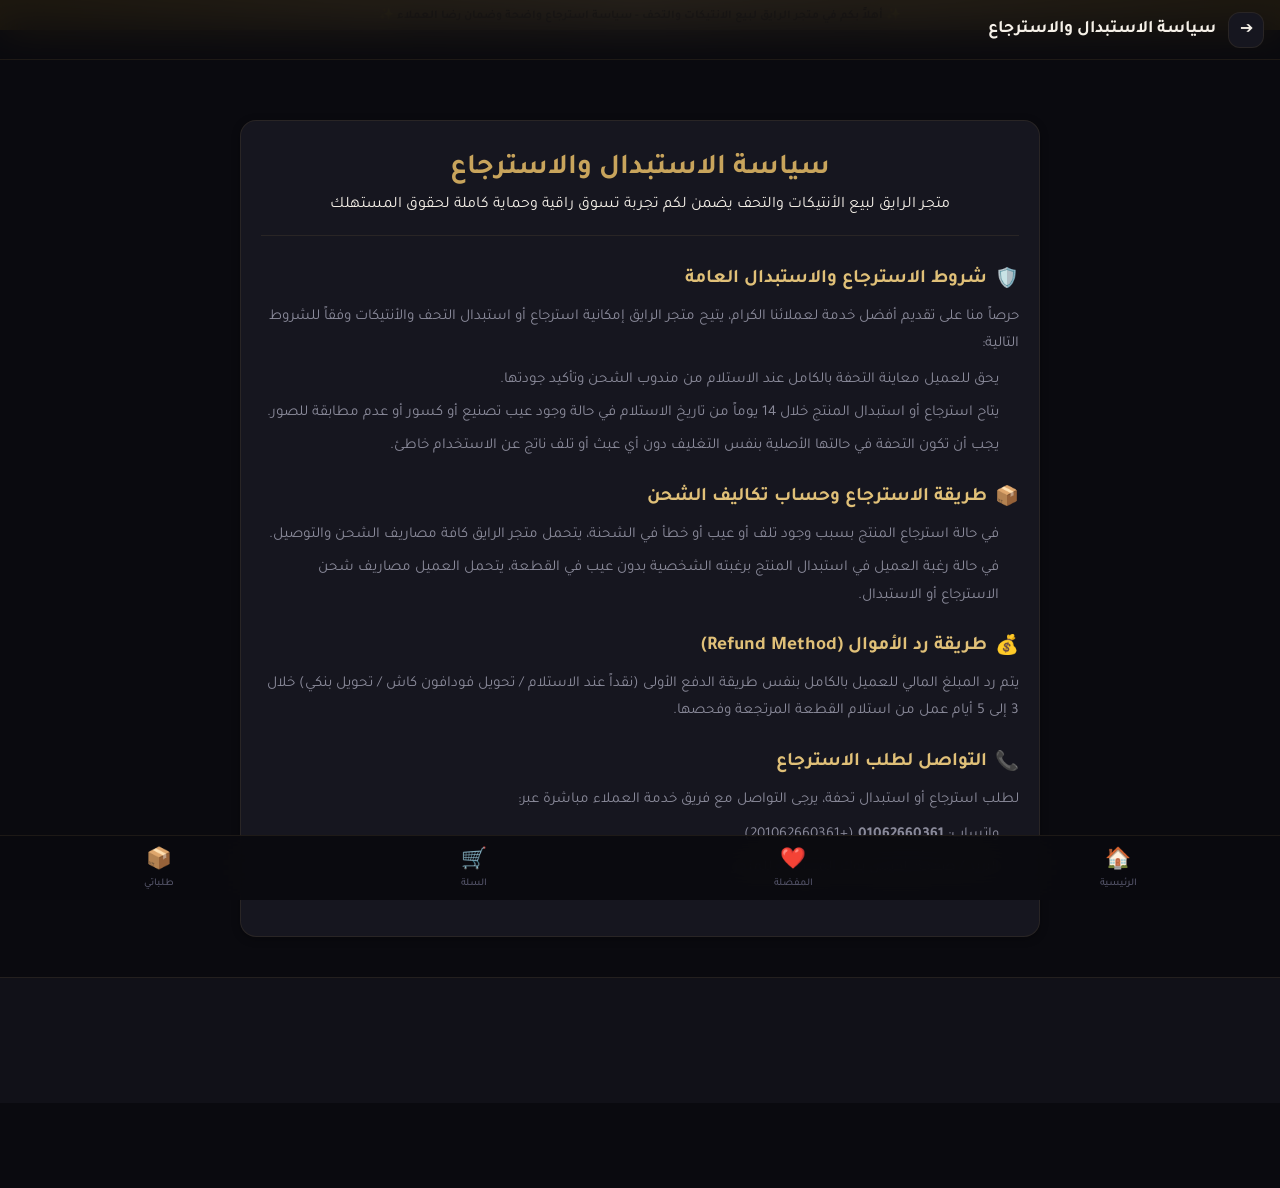
<file: returns.html>
<!DOCTYPE html>
<html lang="ar" dir="rtl">
<head>
    <meta charset="UTF-8">
    <meta name="viewport" content="width=device-width, initial-scale=1.0">
    <title>سياسة الاستبدال والاسترجاع | الرايق لبيع الانتيكات والتحف</title>
    <meta name="description" content="سياسة الاستبدال والاسترجاع الشفافة لمتجر الرايق لبيع الانتيكات والتحف والفازات النادرة.">
    <meta name="robots" content="index, follow">
    <link rel="canonical" href="https://elrayek.qd.je/returns.html">
    <meta name="theme-color" content="#0A0A0F">
    <link rel="manifest" href="./manifest.json">
    <link rel="icon" type="image/x-icon" href="./favicon.ico">
    <link rel="stylesheet" href="./css/style.css">
    <link rel="preconnect" href="https://fonts.googleapis.com">
    <link rel="preconnect" href="https://fonts.gstatic.com" crossorigin>
    <link href="https://fonts.googleapis.com/css2?family=Amiri:ital,wght@0,400;0,700;1,400&family=Cairo:wght@300;400;600;700;800&family=Cinzel:wght@500;700;800&family=Tajawal:wght@400;500;700;800&display=swap" rel="stylesheet">
    <style>
        .policy-container {
            max-width: 800px;
            margin: 40px auto;
            padding: 30px 20px;
            background: var(--bg-card);
            border: 1px solid var(--border);
            border-radius: var(--radius-lg);
            box-shadow: var(--shadow-sm);
        }
        .policy-header {
            text-align: center;
            margin-bottom: 30px;
            border-bottom: 1px solid var(--border);
            padding-bottom: 20px;
        }
        .policy-header h1 {
            font-size: 1.8rem;
            color: var(--gold);
            margin-bottom: 10px;
        }
        .policy-section {
            margin-bottom: 24px;
        }
        .policy-section h2 {
            font-size: 1.2rem;
            color: var(--gold-light);
            margin-bottom: 10px;
            display: flex;
            align-items: center;
            gap: 8px;
        }
        .policy-section p, .policy-section ul {
            font-size: 0.95rem;
            line-height: 1.8;
            color: var(--text-secondary);
        }
        .policy-section ul {
            padding-right: 20px;
            margin-top: 8px;
        }
        .policy-section li {
            margin-bottom: 6px;
        }
    </style>
</head>
<body>
    <!-- Announcement Bar -->
    <div class="announcement-bar">
        <span>✨ أهلاً بكم في متجر الرايق لبيع الانتيكات والتحف - سياسة استرجاع واضحة وضمان رضا العملاء ✨</span>
    </div>

    <!-- Header -->
    <header class="header">
        <div class="back-header" style="margin: 0; padding: 0;">
            <a href="./index.html" class="back-btn">➔</a>
            <h1 class="page-title">سياسة الاستبدال والاسترجاع</h1>
        </div>
    </header>

    <!-- Main Content -->
    <main class="page-content">
        <div class="policy-container animate-in">
            <div class="policy-header">
                <h1>سياسة الاستبدال والاسترجاع</h1>
                <p>متجر الرايق لبيع الأنتيكات والتحف يضمن لكم تجربة تسوق راقية وحماية كاملة لحقوق المستهلك</p>
            </div>

            <div class="policy-section">
                <h2><span>🛡️</span> شروط الاسترجاع والاستبدال العامة</h2>
                <p>حرصاً منا على تقديم أفضل خدمة لعملائنا الكرام، يتيح متجر الرايق إمكانية استرجاع أو استبدال التحف والأنتيكات وفقاً للشروط التالية:</p>
                <ul>
                    <li>يحق للعميل معاينة التحفة بالكامل عند الاستلام من مندوب الشحن وتأكيد جودتها.</li>
                    <li>يتاح استرجاع أو استبدال المنتج خلال 14 يوماً من تاريخ الاستلام في حالة وجود عيب تصنيع أو كسور أو عدم مطابقة للصور.</li>
                    <li>يجب أن تكون التحفة في حالتها الأصلية بنفس التغليف دون أي عبث أو تلف ناتج عن الاستخدام خاطئ.</li>
                </ul>
            </div>

            <div class="policy-section">
                <h2><span>📦</span> طريقة الاسترجاع وحساب تكاليف الشحن</h2>
                <ul>
                    <li>في حالة استرجاع المنتج بسبب وجود تلف أو عيب أو خطأ في الشحنة، يتحمل متجر الرايق كافة مصاريف الشحن والتوصيل.</li>
                    <li>في حالة رغبة العميل في استبدال المنتج برغبته الشخصية بدون عيب في القطعة، يتحمل العميل مصاريف شحن الاسترجاع أو الاستبدال.</li>
                </ul>
            </div>

            <div class="policy-section">
                <h2><span>💰</span> طريقة رد الأموال (Refund Method)</h2>
                <p>يتم رد المبلغ المالي للعميل بالكامل بنفس طريقة الدفع الأولى (نقداً عند الاستلام / تحويل فودافون كاش / تحويل بنكي) خلال 3 إلى 5 أيام عمل من استلام القطعة المرتجعة وفحصها.</p>
            </div>

            <div class="policy-section">
                <h2><span>📞</span> التواصل لطلب الاسترجاع</h2>
                <p>لطلب استرجاع أو استبدال تحفة، يرجى التواصل مع فريق خدمة العملاء مباشرة عبر:</p>
                <ul>
                    <li>واتساب: <strong>01062660361</strong> (+201062660361)</li>
                    <li>البريد / صفحة الفيس بوك المعتمدة للمتجر</li>
                </ul>
            </div>
        </div>

        <!-- Footer -->
        <footer class="store-footer"></footer>
    </main>

    <!-- Bottom Navigation -->
    <nav class="bottom-nav">
        <a href="./index.html" class="nav-item">
            <span class="nav-icon">🏠</span>
            <span>الرئيسية</span>
        </a>
        <a href="./wishlist.html" class="nav-item">
            <span class="nav-icon">❤️</span>
            <span>المفضلة</span>
        </a>
        <a href="./cart.html" class="nav-item">
            <span class="nav-icon">🛒</span>
            <span>السلة</span>
        </a>
        <a href="./orders.html" class="nav-item">
            <span class="nav-icon">📦</span>
            <span>طلباتي</span>
        </a>
    </nav>

    <script src="./js/config.js"></script>
</body>
</html>
</file>
<file: css/style.css>
/* =============================================
   متجر النور - Design System & Styles
   ============================================= */

@import url('https://fonts.googleapis.com/css2?family=Tajawal:wght@300;400;500;700;800&family=Inter:wght@400;500;600;700&display=swap');

/* --- CSS Variables --- */
:root {
    --gold: #C8A45C;
    --gold-light: #E0C078;
    --gold-dark: #8B6914;
    --gold-glow: rgba(200, 164, 92, 0.25);
    --bg-primary: #0A0A0F;
    --bg-secondary: #111118;
    --bg-card: #16161F;
    --bg-elevated: #1C1C28;
    --bg-input: #1A1A26;
    --text-primary: #F5F0E8;
    --text-secondary: #8A8A9A;
    --text-muted: #55556A;
    --success: #4CAF50;
    --error: #FF5252;
    --warning: #FFC107;
    --border: rgba(200, 164, 92, 0.1);
    --border-active: rgba(200, 164, 92, 0.35);
    --radius-sm: 8px;
    --radius-md: 12px;
    --radius-lg: 16px;
    --radius-xl: 24px;
    --radius-full: 999px;
    --shadow-sm: 0 2px 8px rgba(0,0,0,0.3);
    --shadow-md: 0 4px 16px rgba(0,0,0,0.4);
    --shadow-lg: 0 8px 32px rgba(0,0,0,0.5);
    --shadow-gold: 0 4px 20px rgba(200,164,92,0.15);
    --font-ar: 'Tajawal', sans-serif;
    --font-en: 'Inter', sans-serif;
    --transition: all 0.3s cubic-bezier(0.4, 0, 0.2, 1);
    --header-h: 60px;
    --announcement-h: 30px;
    --bottom-nav-h: 65px;
}

/* --- Reset --- */
*, *::before, *::after { box-sizing: border-box; margin: 0; padding: 0; }
html { scroll-behavior: smooth; -webkit-tap-highlight-color: transparent; }
body {
    font-family: var(--font-ar);
    background: var(--bg-primary);
    color: var(--text-primary);
    direction: rtl;
    min-height: 100vh;
    overflow-x: hidden;
    -webkit-font-smoothing: antialiased;
    padding-bottom: calc(var(--bottom-nav-h) + 20px);
}
a { text-decoration: none; color: inherit; }
button { cursor: pointer; border: none; font-family: inherit; }
img { max-width: 100%; display: block; }
input, textarea, select { font-family: inherit; outline: none; }
ul, ol { list-style: none; }

/* --- Scrollbar --- */
::-webkit-scrollbar { width: 4px; height: 4px; }
::-webkit-scrollbar-track { background: var(--bg-secondary); }
::-webkit-scrollbar-thumb { background: var(--gold-dark); border-radius: 4px; }

/* --- Header --- */
.header {
    position: fixed; top: 0; left: 0; right: 0; z-index: 100;
    height: var(--header-h);
    background: rgba(10, 10, 15, 0.85);
    backdrop-filter: blur(20px); -webkit-backdrop-filter: blur(20px);
    border-bottom: 1px solid var(--border);
    display: flex; align-items: center; justify-content: space-between;
    padding: 0 16px;
}
.header-title {
    font-size: 1.3rem; font-weight: 700;
    background: linear-gradient(135deg, var(--gold-light), var(--gold));
    -webkit-background-clip: text; -webkit-text-fill-color: transparent;
    background-clip: text;
}
.header-actions { display: flex; gap: 8px; align-items: center; }
.header-btn {
    width: 40px; height: 40px; border-radius: var(--radius-md);
    background: var(--bg-card); border: 1px solid var(--border);
    display: flex; align-items: center; justify-content: center;
    font-size: 1.2rem; position: relative; transition: var(--transition);
    color: var(--text-primary);
}
.header-btn:hover { border-color: var(--border-active); background: var(--bg-elevated); }
.cart-badge {
    position: absolute; top: -4px; right: -4px;
    background: var(--gold); color: var(--bg-primary);
    font-size: 0.65rem; font-weight: 700; font-family: var(--font-en);
    width: 18px; height: 18px; border-radius: 50%;
    display: none; align-items: center; justify-content: center;
}
.header-btn .wishlist-badge {
    position: absolute; top: -4px; right: -4px;
    background: var(--error); color: #fff;
    font-size: 0.65rem; font-weight: 700; font-family: var(--font-en);
    width: 18px; height: 18px; border-radius: 50%;
    display: none; align-items: center; justify-content: center;
}

/* --- Page Content --- */
.page-content { padding-top: calc(var(--header-h) + 20px); min-height: 100vh; }

/* --- Install Banner --- */
.install-banner {
    position: fixed; bottom: calc(var(--bottom-nav-h) + 12px);
    left: 16px; right: 16px; z-index: 90;
    background: linear-gradient(135deg, rgba(200,164,92,0.15), rgba(200,164,92,0.05));
    border: 1px solid var(--border-active);
    border-radius: var(--radius-lg); padding: 14px 16px;
    display: flex; align-items: center; gap: 12px;
    backdrop-filter: blur(20px); -webkit-backdrop-filter: blur(20px);
    transform: translateY(150%); transition: transform 0.4s cubic-bezier(0.34, 1.56, 0.64, 1);
}
.install-banner.show { transform: translateY(0); }
.install-banner-icon { font-size: 2rem; flex-shrink: 0; }
.install-banner-text { flex: 1; }
.install-banner-text h4 { font-size: 0.85rem; font-weight: 700; color: var(--gold-light); margin-bottom: 2px; }
.install-banner-text p { font-size: 0.72rem; color: var(--text-secondary); }
.install-btn {
    padding: 8px 16px; border-radius: var(--radius-full);
    background: var(--gold); color: var(--bg-primary);
    font-weight: 700; font-size: 0.8rem; white-space: nowrap;
    transition: var(--transition);
}
.install-btn:hover { background: var(--gold-light); }
.install-close {
    background: none; color: var(--text-muted); font-size: 1.2rem;
    width: 28px; height: 28px; display: flex; align-items: center; justify-content: center;
}

/* --- Announcement Bar --- */
.announcement-bar {
    position: fixed; top: 0; left: 0; right: 0; z-index: 99;
    height: var(--announcement-h);
    display: flex; align-items: center; justify-content: center;
    background: linear-gradient(90deg, var(--gold-dark), var(--gold), var(--gold-dark));
    color: var(--bg-primary); text-align: center;
    padding: 0 16px; font-size: 0.75rem; font-weight: 700;
    overflow: hidden; white-space: nowrap;
}
.announcement-bar span {
    display: inline-block;
    animation: marquee 15s linear infinite;
}
@keyframes marquee {
    0% { transform: translateX(-100%); }
    100% { transform: translateX(100%); }
}

/* --- Hero Banner --- */
.hero-banner {
    margin: 12px 16px; border-radius: var(--radius-lg); overflow: hidden;
    background: linear-gradient(135deg, #1a1525, #0f1929);
    border: 1px solid var(--border); position: relative;
    padding: 28px 24px; min-height: 140px;
}
.hero-banner::before {
    content: ''; position: absolute; top: -50%; right: -30%;
    width: 200px; height: 200px; border-radius: 50%;
    background: radial-gradient(circle, var(--gold-glow), transparent);
    pointer-events: none;
}
.hero-banner h2 {
    font-size: 1.3rem; font-weight: 800; margin-bottom: 6px;
    background: linear-gradient(135deg, var(--gold-light), var(--gold));
    -webkit-background-clip: text; -webkit-text-fill-color: transparent; background-clip: text;
}
.hero-banner p { font-size: 0.85rem; color: var(--text-secondary); line-height: 1.6; }

/* --- Search Bar & Sort --- */
.search-container { padding: 12px 16px; }
.search-row {
    display: flex;
    align-items: center;
    gap: 8px;
    width: 100%;
}
.search-bar {
    flex: 1;
    display: flex;
    align-items: center;
    gap: 8px;
    background: var(--bg-card);
    border: 1px solid var(--border);
    border-radius: var(--radius-full);
    padding: 10px 14px;
    transition: var(--transition);
    min-width: 0;
}
.search-bar:focus-within { border-color: var(--border-active); box-shadow: var(--shadow-gold); }
.search-bar input {
    flex: 1; background: none; border: none; color: var(--text-primary);
    font-size: 0.88rem; direction: rtl; width: 100%; min-width: 0;
}
.search-bar input::placeholder { color: var(--text-muted); }
.search-bar .search-icon { color: var(--text-muted); font-size: 1rem; flex-shrink: 0; }

.sort-wrapper {
    position: relative;
    flex-shrink: 0;
    display: flex;
    align-items: center;
    background: var(--bg-card);
    border: 1px solid var(--border);
    border-radius: var(--radius-full);
    height: 42px;
    padding: 0 12px 0 26px;
    transition: var(--transition);
}
.sort-wrapper:hover, .sort-wrapper:focus-within {
    border-color: var(--border-active);
    box-shadow: var(--shadow-gold);
}
.sort-select {
    -webkit-appearance: none;
    -moz-appearance: none;
    appearance: none;
    background: transparent;
    border: none;
    color: var(--gold-light);
    font-size: 0.8rem;
    font-weight: 600;
    cursor: pointer;
    outline: none;
    padding: 0;
    direction: rtl;
    height: 100%;
}
.sort-select option {
    background: var(--bg-card);
    color: var(--text-primary);
    padding: 8px;
}
.sort-arrow {
    position: absolute;
    left: 10px;
    top: 50%;
    transform: translateY(-50%);
    color: var(--gold-light);
    font-size: 0.75rem;
    pointer-events: none;
}

/* --- Categories --- */
.categories-section { padding: 8px 0; }
.section-title {
    font-size: 1.05rem; font-weight: 700; padding: 0 16px;
    margin-bottom: 12px; display: flex; align-items: center; gap: 8px;
}
.section-title::before {
    content: ''; width: 3px; height: 18px;
    background: var(--gold); border-radius: 2px;
}
.categories-scroll {
    display: flex; gap: 10px; padding: 0 16px;
    overflow-x: auto; scroll-snap-type: x mandatory;
    -ms-overflow-style: none; scrollbar-width: none;
}
.categories-scroll::-webkit-scrollbar { display: none; }
.category-chip {
    scroll-snap-align: start; flex-shrink: 0;
    display: flex; align-items: center; gap: 6px;
    padding: 8px 16px; border-radius: var(--radius-full);
    background: var(--bg-card); border: 1px solid var(--border);
    font-size: 0.82rem; font-weight: 500; color: var(--text-secondary);
    transition: var(--transition); white-space: nowrap; cursor: pointer;
}
.category-chip.active, .category-chip:hover {
    background: linear-gradient(135deg, rgba(200,164,92,0.2), rgba(200,164,92,0.05));
    border-color: var(--gold); color: var(--gold-light);
}
.category-chip .cat-icon { font-size: 1.1rem; }

/* --- Products Grid --- */
.products-section { padding: 16px 0; }
.products-grid {
    display: grid; grid-template-columns: repeat(2, 1fr);
    gap: 12px; padding: 0 16px;
}
.product-card {
    background: var(--bg-card); border: 1px solid var(--border);
    border-radius: var(--radius-lg); overflow: hidden;
    transition: var(--transition); position: relative;
}
.product-card:hover { border-color: var(--border-active); transform: translateY(-2px); box-shadow: var(--shadow-gold); }
.product-image {
    width: 100%; aspect-ratio: 1; object-fit: cover;
    background: var(--bg-secondary);
}
.product-image-placeholder {
    width: 100%; aspect-ratio: 1; background: var(--bg-secondary);
    display: flex; align-items: center; justify-content: center;
    font-size: 3rem; color: var(--text-muted);
}
.product-info { padding: 10px 12px; }
.product-name {
    font-size: 0.82rem; font-weight: 600; margin-bottom: 6px;
    line-height: 1.4; display: -webkit-box; -webkit-line-clamp: 2;
    -webkit-box-orient: vertical; overflow: hidden;
}
.product-price-row { display: flex; align-items: center; gap: 6px; margin-bottom: 8px; }
.product-price {
    font-family: var(--font-en); font-size: 0.9rem; font-weight: 700;
    color: var(--gold-light);
}
.product-original-price {
    font-family: var(--font-en); font-size: 0.72rem;
    color: var(--text-muted); text-decoration: line-through;
}
.discount-badge {
    position: absolute; top: 8px; left: 8px;
    background: var(--error); color: white;
    font-size: 0.65rem; font-weight: 700; font-family: var(--font-en);
    padding: 3px 8px; border-radius: var(--radius-full);
}
.add-to-cart-btn {
    width: 100%; padding: 8px; border-radius: var(--radius-md);
    background: linear-gradient(135deg, var(--gold), var(--gold-dark));
    color: var(--bg-primary); font-size: 0.78rem; font-weight: 700;
    transition: var(--transition); display: flex; align-items: center;
    justify-content: center; gap: 4px;
}
.add-to-cart-btn:hover { background: linear-gradient(135deg, var(--gold-light), var(--gold)); }
.add-to-cart-btn.added {
    background: var(--success); color: white;
}

/* --- Skeleton Loading --- */
.skeleton {
    background: linear-gradient(90deg, var(--bg-card) 25%, var(--bg-elevated) 50%, var(--bg-card) 75%);
    background-size: 200% 100%; animation: shimmer 1.5s infinite;
    border-radius: var(--radius-md);
}
@keyframes shimmer { 0% { background-position: 200% 0; } 100% { background-position: -200% 0; } }
.skeleton-image { width: 100%; aspect-ratio: 1; }
.skeleton-text { height: 14px; margin-bottom: 6px; width: 80%; }
.skeleton-text-sm { height: 12px; width: 50%; }

/* --- Empty State --- */
.empty-state {
    display: flex; flex-direction: column; align-items: center;
    justify-content: center; padding: 60px 32px; text-align: center;
}
.empty-state-icon { font-size: 4rem; margin-bottom: 16px; opacity: 0.5; }
.empty-state h3 { font-size: 1.1rem; font-weight: 700; margin-bottom: 6px; }
.empty-state p { font-size: 0.85rem; color: var(--text-secondary); margin-bottom: 20px; }

/* --- Bottom Navigation --- */
.bottom-nav {
    position: fixed; bottom: 0; left: 0; right: 0; z-index: 100;
    height: var(--bottom-nav-h);
    background: rgba(10, 10, 15, 0.92);
    backdrop-filter: blur(20px); -webkit-backdrop-filter: blur(20px);
    border-top: 1px solid var(--border);
    display: flex; align-items: center; justify-content: space-around;
    padding-bottom: env(safe-area-inset-bottom);
}
.nav-item {
    display: flex; flex-direction: column; align-items: center; gap: 3px;
    padding: 6px 16px; border-radius: var(--radius-md);
    color: var(--text-muted); font-size: 0.65rem; font-weight: 500;
    transition: var(--transition); position: relative; background: none;
}
.nav-item.active { color: var(--gold); }
.nav-item .nav-icon { font-size: 1.3rem; }
.nav-item .nav-badge {
    position: absolute; top: 0; right: 8px;
    background: var(--gold); color: var(--bg-primary);
    font-size: 0.6rem; font-weight: 700; font-family: var(--font-en);
    width: 16px; height: 16px; border-radius: 50%;
    display: none; align-items: center; justify-content: center;
}

/* --- Toast --- */
.toast {
    position: fixed; top: 20px; left: 50%; transform: translateX(-50%) translateY(-100px);
    z-index: 999; display: flex; align-items: center; gap: 8px;
    padding: 12px 20px; border-radius: var(--radius-full);
    background: var(--bg-elevated); border: 1px solid var(--border);
    backdrop-filter: blur(20px); font-size: 0.85rem; font-weight: 500;
    transition: transform 0.3s cubic-bezier(0.34, 1.56, 0.64, 1);
    white-space: nowrap; box-shadow: var(--shadow-lg);
}
.toast.show { transform: translateX(-50%) translateY(0); }
.toast-success .toast-icon { color: var(--success); }
.toast-error .toast-icon { color: var(--error); }

/* --- Buttons --- */
.btn-primary {
    display: flex; align-items: center; justify-content: center; gap: 8px;
    width: 100%; padding: 14px 24px; border-radius: var(--radius-lg);
    background: linear-gradient(135deg, var(--gold), var(--gold-dark));
    color: var(--bg-primary); font-size: 0.95rem; font-weight: 700;
    transition: var(--transition); box-shadow: var(--shadow-gold);
}
.btn-primary:hover { background: linear-gradient(135deg, var(--gold-light), var(--gold)); }
.btn-primary:disabled { opacity: 0.5; pointer-events: none; }
.btn-secondary {
    display: flex; align-items: center; justify-content: center; gap: 8px;
    padding: 12px 24px; border-radius: var(--radius-lg);
    background: var(--bg-card); border: 1px solid var(--border);
    color: var(--text-primary); font-size: 0.9rem; font-weight: 600;
    transition: var(--transition);
}
.btn-secondary:hover { border-color: var(--border-active); }

/* =============================================
   CART PAGE
   ============================================= */
.cart-page { padding: 16px; }
.cart-item {
    display: flex; gap: 12px; padding: 14px;
    background: var(--bg-card); border: 1px solid var(--border);
    border-radius: var(--radius-lg); margin-bottom: 10px;
    transition: var(--transition); position: relative; overflow: hidden;
}
.cart-item-image {
    width: 80px; height: 80px; border-radius: var(--radius-md);
    object-fit: cover; background: var(--bg-secondary); flex-shrink: 0;
}
.cart-item-info { flex: 1; display: flex; flex-direction: column; justify-content: space-between; }
.cart-item-name { font-size: 0.85rem; font-weight: 600; margin-bottom: 4px; }
.cart-item-price { font-family: var(--font-en); font-size: 0.9rem; font-weight: 700; color: var(--gold-light); }
.cart-item-controls {
    display: flex; align-items: center; gap: 12px; margin-top: 8px;
}
.qty-btn {
    width: 30px; height: 30px; border-radius: var(--radius-sm);
    background: var(--bg-elevated); border: 1px solid var(--border);
    color: var(--text-primary); font-size: 1rem;
    display: flex; align-items: center; justify-content: center;
    transition: var(--transition);
}
.qty-btn:hover { border-color: var(--gold); color: var(--gold); }
.qty-value { font-family: var(--font-en); font-size: 0.95rem; font-weight: 600; min-width: 20px; text-align: center; }
.cart-item-remove {
    position: absolute; top: 10px; left: 10px;
    background: rgba(255,82,82,0.1); color: var(--error);
    width: 28px; height: 28px; border-radius: var(--radius-sm);
    display: flex; align-items: center; justify-content: center;
    font-size: 0.8rem; transition: var(--transition);
}
.cart-item-remove:hover { background: rgba(255,82,82,0.2); }
.cart-summary {
    background: var(--bg-card); border: 1px solid var(--border);
    border-radius: var(--radius-lg); padding: 16px; margin-top: 16px;
}
.cart-summary-row {
    display: flex; justify-content: space-between; align-items: center;
    padding: 8px 0; font-size: 0.9rem;
}
.cart-summary-row.total {
    border-top: 1px solid var(--border); margin-top: 8px; padding-top: 12px;
    font-size: 1.05rem; font-weight: 700;
}
.cart-summary-row.total .price { color: var(--gold-light); font-family: var(--font-en); }

/* =============================================
   CHECKOUT PAGE
   ============================================= */
.checkout-page { padding: 16px; }
.form-group { margin-bottom: 16px; }
.form-label {
    display: block; font-size: 0.82rem; font-weight: 600;
    color: var(--text-secondary); margin-bottom: 6px;
}
.form-input, .form-textarea {
    width: 100%; padding: 12px 16px;
    background: var(--bg-input); border: 1px solid var(--border);
    border-radius: var(--radius-md); color: var(--text-primary);
    font-size: 0.9rem; direction: rtl; transition: var(--transition);
}
.form-input:focus, .form-textarea:focus {
    border-color: var(--gold); box-shadow: 0 0 0 3px var(--gold-glow);
}
.form-input.error { border-color: var(--error); }
.form-textarea { resize: vertical; min-height: 80px; }
.form-error { font-size: 0.72rem; color: var(--error); margin-top: 4px; display: none; }
.order-summary-card {
    background: var(--bg-card); border: 1px solid var(--border);
    border-radius: var(--radius-lg); padding: 16px; margin-bottom: 16px;
}
.order-summary-card h3 {
    font-size: 0.95rem; font-weight: 700; margin-bottom: 12px;
    color: var(--gold-light);
}
.order-item-row {
    display: flex; justify-content: space-between; align-items: center;
    padding: 6px 0; font-size: 0.82rem; color: var(--text-secondary);
}
.order-item-row .item-total { font-family: var(--font-en); font-weight: 600; color: var(--text-primary); }

/* --- Success Page --- */
.success-container {
    display: flex; flex-direction: column; align-items: center;
    justify-content: center; padding: 40px 24px; text-align: center;
    min-height: 60vh;
}
.success-icon {
    width: 80px; height: 80px; border-radius: 50%;
    background: linear-gradient(135deg, rgba(76,175,80,0.2), rgba(76,175,80,0.05));
    border: 2px solid var(--success);
    display: flex; align-items: center; justify-content: center;
    font-size: 2.5rem; margin-bottom: 20px;
    animation: pulse-success 2s ease-in-out infinite;
}
@keyframes pulse-success {
    0%, 100% { box-shadow: 0 0 0 0 rgba(76,175,80,0.3); }
    50% { box-shadow: 0 0 0 15px rgba(76,175,80,0); }
}
.success-container h2 { font-size: 1.3rem; font-weight: 700; margin-bottom: 8px; }
.success-container p { font-size: 0.9rem; color: var(--text-secondary); margin-bottom: 24px; line-height: 1.6; }

/* --- Back Button --- */
.back-header {
    display: flex; align-items: center; gap: 12px;
    padding: 0 16px; margin-bottom: 16px;
}
.back-btn {
    width: 36px; height: 36px; border-radius: var(--radius-md);
    background: var(--bg-card); border: 1px solid var(--border);
    color: var(--text-primary); font-size: 1rem;
    display: flex; align-items: center; justify-content: center;
    transition: var(--transition);
}
.back-btn:hover { border-color: var(--gold); }
.page-title { font-size: 1.1rem; font-weight: 700; }

/* --- Animations --- */
@keyframes fadeInUp {
    from { opacity: 0; transform: translateY(20px); }
    to { opacity: 1; transform: translateY(0); }
}
@keyframes scaleIn {
    from { opacity: 0; transform: scale(0.9); }
    to { opacity: 1; transform: scale(1); }
}
.animate-in { animation: fadeInUp 0.4s ease-out forwards; }
.product-card { animation: fadeInUp 0.4s ease-out backwards; }
.product-card:nth-child(1) { animation-delay: 0.05s; }
.product-card:nth-child(2) { animation-delay: 0.1s; }
.product-card:nth-child(3) { animation-delay: 0.15s; }
.product-card:nth-child(4) { animation-delay: 0.2s; }
.product-card:nth-child(5) { animation-delay: 0.25s; }
.product-card:nth-child(6) { animation-delay: 0.3s; }

/* --- Responsive --- */
@media (min-width: 420px) {
    .products-grid { grid-template-columns: repeat(2, 1fr); gap: 14px; }
}
@media (min-width: 640px) {
    .products-grid { grid-template-columns: repeat(3, 1fr); gap: 16px; }
}

/* =============================================
   NEW UX FEATURES STYLES
   ============================================= */

/* --- Floating Bottom Cart Bar --- */
.floating-cart-bar {
    position: fixed; bottom: calc(var(--bottom-nav-h) + 10px);
    left: 16px; right: 16px; z-index: 95;
    background: linear-gradient(135deg, rgba(28,28,40,0.95), rgba(22,22,31,0.95));
    border: 1px solid var(--gold); border-radius: var(--radius-xl);
    padding: 10px 16px; display: flex; align-items: center; justify-content: space-between;
    backdrop-filter: blur(20px); -webkit-backdrop-filter: blur(20px);
    box-shadow: 0 8px 24px rgba(200, 164, 92, 0.25);
    animation: fadeInUp 0.3s cubic-bezier(0.34, 1.56, 0.64, 1);
}
.floating-cart-info { display: flex; align-items: center; gap: 10px; }
.floating-cart-icon { font-size: 1.5rem; }
.floating-cart-text { display: flex; flex-direction: column; }
.floating-cart-count { font-size: 0.75rem; color: var(--text-secondary); }
.floating-cart-total { font-family: var(--font-en); font-size: 0.95rem; font-weight: 700; color: var(--gold-light); }
.floating-cart-btn {
    padding: 8px 18px; border-radius: var(--radius-full);
    background: linear-gradient(135deg, var(--gold), var(--gold-dark));
    color: var(--bg-primary); font-weight: 700; font-size: 0.82rem;
    box-shadow: var(--shadow-sm); transition: var(--transition);
}
.floating-cart-btn:hover { background: linear-gradient(135deg, var(--gold-light), var(--gold)); }

/* --- Wishlist Button on Product Cards --- */
.wishlist-card-btn {
    position: absolute; top: 8px; right: 8px; z-index: 10;
    width: 32px; height: 32px; border-radius: 50%;
    background: rgba(10, 10, 15, 0.65); backdrop-filter: blur(8px);
    border: 1px solid rgba(255,255,255,0.1);
    display: flex; align-items: center; justify-content: center;
    font-size: 0.95rem; cursor: pointer; transition: var(--transition);
}
.wishlist-card-btn.active {
    background: rgba(255, 82, 82, 0.2); border-color: var(--error);
}

/* --- Quick View Button on Cards (anchored to the product image area) --- */
.product-media { position: relative; }
.quick-view-card-btn {
    position: absolute; bottom: 8px; right: 8px; z-index: 10;
    width: 30px; height: 30px; border-radius: 50%;
    background: rgba(10, 10, 15, 0.65); backdrop-filter: blur(8px);
    border: 1px solid rgba(255,255,255,0.1);
    display: flex; align-items: center; justify-content: center;
    font-size: 0.85rem; color: var(--text-primary); cursor: pointer;
    transition: var(--transition); opacity: 0.9;
}
.quick-view-card-btn:hover { border-color: var(--gold); color: var(--gold); }

/* --- Direct Card Quantity Controls --- */
.card-qty-controls {
    display: flex; align-items: center; justify-content: space-between;
    width: 100%; padding: 4px; border-radius: var(--radius-md);
    background: var(--bg-elevated); border: 1px solid var(--gold);
}
.card-qty-btn {
    width: 28px; height: 28px; border-radius: var(--radius-sm);
    background: var(--gold); color: var(--bg-primary);
    font-weight: 700; font-size: 1rem;
    display: flex; align-items: center; justify-content: center;
    cursor: pointer; transition: var(--transition);
}
.card-qty-btn.minus { background: var(--bg-card); color: var(--text-primary); border: 1px solid var(--border); }
.card-qty-val { font-family: var(--font-en); font-weight: 700; font-size: 0.9rem; color: var(--gold-light); }

/* --- Quick View & Lightbox Modal Base --- */
.modal-overlay {
    position: fixed; inset: 0; z-index: 200;
    background: rgba(0, 0, 0, 0.85); backdrop-filter: blur(12px);
    display: flex; align-items: flex-end; justify-content: center;
    opacity: 0; pointer-events: none; transition: opacity 0.3s ease;
}
.modal-overlay.show { opacity: 1; pointer-events: auto; }

.bottom-sheet {
    width: 100%; max-width: 550px; background: var(--bg-card);
    border: 1px solid var(--border-active);
    border-radius: var(--radius-xl) var(--radius-xl) 0 0;
    padding: 24px 20px calc(20px + env(safe-area-inset-bottom));
    transform: translateY(100%); transition: transform 0.35s cubic-bezier(0.34, 1.56, 0.64, 1);
    max-height: 85vh; overflow-y: auto; position: relative;
}
.modal-overlay.show .bottom-sheet { transform: translateY(0); }

.modal-close-btn {
    position: absolute; top: 16px; left: 16px;
    width: 32px; height: 32px; border-radius: 50%;
    background: var(--bg-elevated); border: 1px solid var(--border);
    color: var(--text-muted); display: flex; align-items: center; justify-content: center;
    font-size: 1rem; cursor: pointer; transition: var(--transition);
}
.modal-close-btn:hover { color: var(--text-primary); border-color: var(--gold); }

/* --- Lightbox Fullscreen Zoom --- */
.lightbox-content {
    display: flex; flex-direction: column; align-items: center; justify-content: center;
    height: 100%; width: 100%; position: relative; padding: 20px;
}
.lightbox-img {
    max-width: 95%; max-height: 80vh; object-fit: contain;
    border-radius: var(--radius-lg); box-shadow: var(--shadow-lg);
    transition: transform 0.3s ease; cursor: zoom-in;
}
.lightbox-img.zoomed { transform: scale(1.8); cursor: zoom-out; }

/* --- Orders & Wishlist Cards --- */
.order-card {
    background: var(--bg-card); border: 1px solid var(--border);
    border-radius: var(--radius-lg); padding: 16px; margin-bottom: 12px;
}
.order-card-header {
    display: flex; justify-content: space-between; align-items: center;
    border-bottom: 1px solid var(--border); padding-bottom: 10px; margin-bottom: 10px;
}
.order-number { font-family: var(--font-en); font-weight: 700; color: var(--gold-light); }
.status-badge {
    padding: 4px 10px; border-radius: var(--radius-full); font-size: 0.72rem; font-weight: 700;
}
.status-pending { background: rgba(255,193,7,0.15); color: var(--warning); border: 1px solid var(--warning); }
.status-confirmed { background: rgba(76,175,80,0.15); color: var(--success); border: 1px solid var(--success); }

/* --- Related Products horizontal scroll --- */
.related-products-scroll {
    display: flex; gap: 12px; overflow-x: auto; padding: 10px 16px;
    scroll-snap-type: x mandatory; -ms-overflow-style: none; scrollbar-width: none;
}
.related-products-scroll::-webkit-scrollbar { display: none; }
.related-product-card {
    min-width: 140px; width: 140px; flex-shrink: 0; scroll-snap-align: start;
    background: var(--bg-card); border: 1px solid var(--border);
    border-radius: var(--radius-md); padding: 8px; text-align: center;
}
.related-product-card img { width: 100%; height: 100px; object-fit: cover; border-radius: var(--radius-sm); margin-bottom: 6px; }
.related-product-name { font-size: 0.75rem; font-weight: 600; line-clamp: 1; overflow: hidden; text-overflow: ellipsis; white-space: nowrap; }
.related-product-price { font-family: var(--font-en); font-size: 0.8rem; color: var(--gold-light); font-weight: 700; }

/* =============================================
   STORE FOOTER STYLES
   ============================================= */
.store-footer {
    background: var(--bg-secondary); border-top: 1px solid var(--border);
    padding: 30px 20px calc(var(--bottom-nav-h) + 30px) 20px;
    text-align: center; margin-top: 40px; position: relative;
}
.footer-logo {
    font-size: 1.2rem; font-weight: 800;
    background: linear-gradient(135deg, var(--gold-light), var(--gold));
    -webkit-background-clip: text; -webkit-text-fill-color: transparent; background-clip: text;
    margin-bottom: 8px;
}
.footer-desc {
    font-size: 0.82rem; color: var(--text-secondary); max-width: 320px;
    margin: 0 auto 20px auto; line-height: 1.6;
}
.footer-socials {
    display: flex; align-items: center; justify-content: center;
    gap: 16px; margin-bottom: 24px;
}
.social-btn {
    display: flex; align-items: center; gap: 8px;
    padding: 10px 20px; border-radius: var(--radius-full);
    font-size: 0.85rem; font-weight: 700; text-decoration: none;
    transition: var(--transition); box-shadow: var(--shadow-sm);
}
.social-btn.whatsapp {
    background: linear-gradient(135deg, #25D366, #128C7E);
    color: #ffffff;
}
.social-btn.whatsapp:hover { transform: translateY(-2px); box-shadow: 0 4px 15px rgba(37, 211, 102, 0.4); }

.social-btn.facebook {
    background: linear-gradient(135deg, #1877F2, #0d52ab);
    color: #ffffff;
}
.social-btn.facebook:hover { transform: translateY(-2px); box-shadow: 0 4px 15px rgba(24, 119, 242, 0.4); }

.social-icon { font-size: 1.2rem; }

.footer-copy {
    font-size: 0.75rem; color: var(--text-muted);
    border-top: 1px solid rgba(255,255,255,0.05);
    padding-top: 16px; margin-top: 16px;
}

/* =============================================
   FLOATING ACTION BUTTONS (SHARE & WHATSAPP)
   ============================================= */
.floating-share-btn {
    position: fixed; bottom: calc(var(--bottom-nav-h) + 80px); left: 16px; z-index: 95;
    width: 50px; height: 50px; border-radius: 50%;
    background: linear-gradient(135deg, var(--gold-light), var(--gold-dark));
    color: var(--bg-primary); display: flex; align-items: center; justify-content: center;
    font-size: 1.3rem; text-decoration: none; border: none; cursor: pointer;
    box-shadow: var(--shadow-gold);
    transition: var(--transition); animation: sharePulse 2s infinite;
}
.floating-share-btn:hover {
    transform: scale(1.1); box-shadow: 0 6px 20px rgba(200, 164, 92, 0.6);
}
@keyframes sharePulse {
    0% { box-shadow: 0 0 0 0 rgba(200, 164, 92, 0.5); }
    70% { box-shadow: 0 0 0 12px rgba(200, 164, 92, 0); }
    100% { box-shadow: 0 0 0 0 rgba(200, 164, 92, 0); }
}

.floating-whatsapp-btn {
    position: fixed; bottom: calc(var(--bottom-nav-h) + 20px); left: 16px; z-index: 95;
    width: 50px; height: 50px; border-radius: 50%;
    background: linear-gradient(135deg, #25D366, #128C7E);
    color: #ffffff; display: flex; align-items: center; justify-content: center;
    font-size: 1.6rem; text-decoration: none;
    box-shadow: 0 4px 15px rgba(37, 211, 102, 0.4);
    transition: var(--transition); animation: whatsappPulse 2s infinite;
}
.floating-whatsapp-btn:hover {
    transform: scale(1.1); box-shadow: 0 6px 20px rgba(37, 211, 102, 0.6);
}
@keyframes whatsappPulse {
    0% { box-shadow: 0 0 0 0 rgba(37, 211, 102, 0.5); }
    70% { box-shadow: 0 0 0 12px rgba(37, 211, 102, 0); }
    100% { box-shadow: 0 0 0 0 rgba(37, 211, 102, 0); }
}

.scroll-to-top-btn {
    position: fixed; bottom: calc(var(--bottom-nav-h) + 140px); left: 16px; z-index: 90;
    width: 45px; height: 45px; border-radius: 50%;
    background: var(--bg-card); border: 1px solid var(--border); color: var(--gold);
    display: flex; align-items: center; justify-content: center; font-size: 1.2rem;
    box-shadow: var(--shadow-sm); cursor: pointer; transition: var(--transition);
    opacity: 0; pointer-events: none; transform: translateY(20px);
}
.scroll-to-top-btn.visible { opacity: 1; pointer-events: auto; transform: translateY(0); }
.scroll-to-top-btn:hover { border-color: var(--gold); background: var(--bg-elevated); }

/* =============================================
   LIGHTBOX (scoped to #lightbox-modal so the
   generic .modal-overlay keeps the bottom-sheet
   behavior used by the Quick View modal)
   ============================================= */
#lightbox-modal {
    position: fixed; inset: 0; z-index: 9999;
    background: rgba(0, 0, 0, 0.92); backdrop-filter: blur(12px); -webkit-backdrop-filter: blur(12px);
    display: flex; flex-direction: column; align-items: center; justify-content: center;
    opacity: 0; visibility: hidden; transition: opacity 0.25s ease, visibility 0.25s ease;
    padding: 20px;
}
#lightbox-modal.show {
    opacity: 1; visibility: visible;
}
#lightbox-modal .modal-close-btn {
    position: absolute; top: 20px; right: 20px; z-index: 10000;
    width: 44px; height: 44px; border-radius: 50%;
    background: rgba(255, 255, 255, 0.2); color: #ffffff;
    border: 1px solid rgba(255, 255, 255, 0.3);
    font-size: 1.4rem; display: flex; align-items: center; justify-content: center;
    cursor: pointer; transition: var(--transition);
}
#lightbox-modal .modal-close-btn:active, #lightbox-modal .modal-close-btn:hover {
    background: rgba(255, 82, 82, 0.9); border-color: var(--error); transform: scale(1.1);
}
.lightbox-content {
    display: flex; flex-direction: column; align-items: center; justify-content: center;
    max-width: 95vw; max-height: 85vh; text-align: center; pointer-events: auto;
}
.lightbox-img {
    max-width: 100%; max-height: 70vh; object-fit: contain;
    border-radius: var(--radius-lg); box-shadow: 0 10px 40px rgba(0,0,0,0.8);
    transition: transform 0.3s ease; cursor: zoom-in;
}
.lightbox-img.zoomed {
    transform: scale(1.4); cursor: zoom-out;
}

/* =============================================
   PULL TO REFRESH INDICATOR
   ============================================= */
.ptr-indicator {
    position: fixed;
    top: calc(var(--header-h) + var(--announcement-h) + 10px);
    left: 50%;
    transform: translateX(-50%) translateY(-100px);
    z-index: 110;
    background: var(--bg-card);
    border: 1px solid var(--border-active);
    box-shadow: var(--shadow-gold);
    border-radius: var(--radius-full);
    padding: 8px 18px;
    display: flex;
    align-items: center;
    gap: 8px;
    font-size: 0.8rem;
    font-weight: 700;
    color: var(--gold-light);
    pointer-events: none;
    transition: transform 0.25s cubic-bezier(0.4, 0, 0.2, 1), opacity 0.25s ease;
    opacity: 0;
}
.ptr-indicator.visible {
    opacity: 1;
}
.ptr-icon {
    display: inline-block;
    font-size: 1rem;
    transition: transform 0.2s ease;
}
.ptr-indicator.refreshing .ptr-icon {
    animation: ptr-spin 0.8s linear infinite;
}
@keyframes ptr-spin {
    from { transform: rotate(0deg); }
    to { transform: rotate(360deg); }
}
</file>
